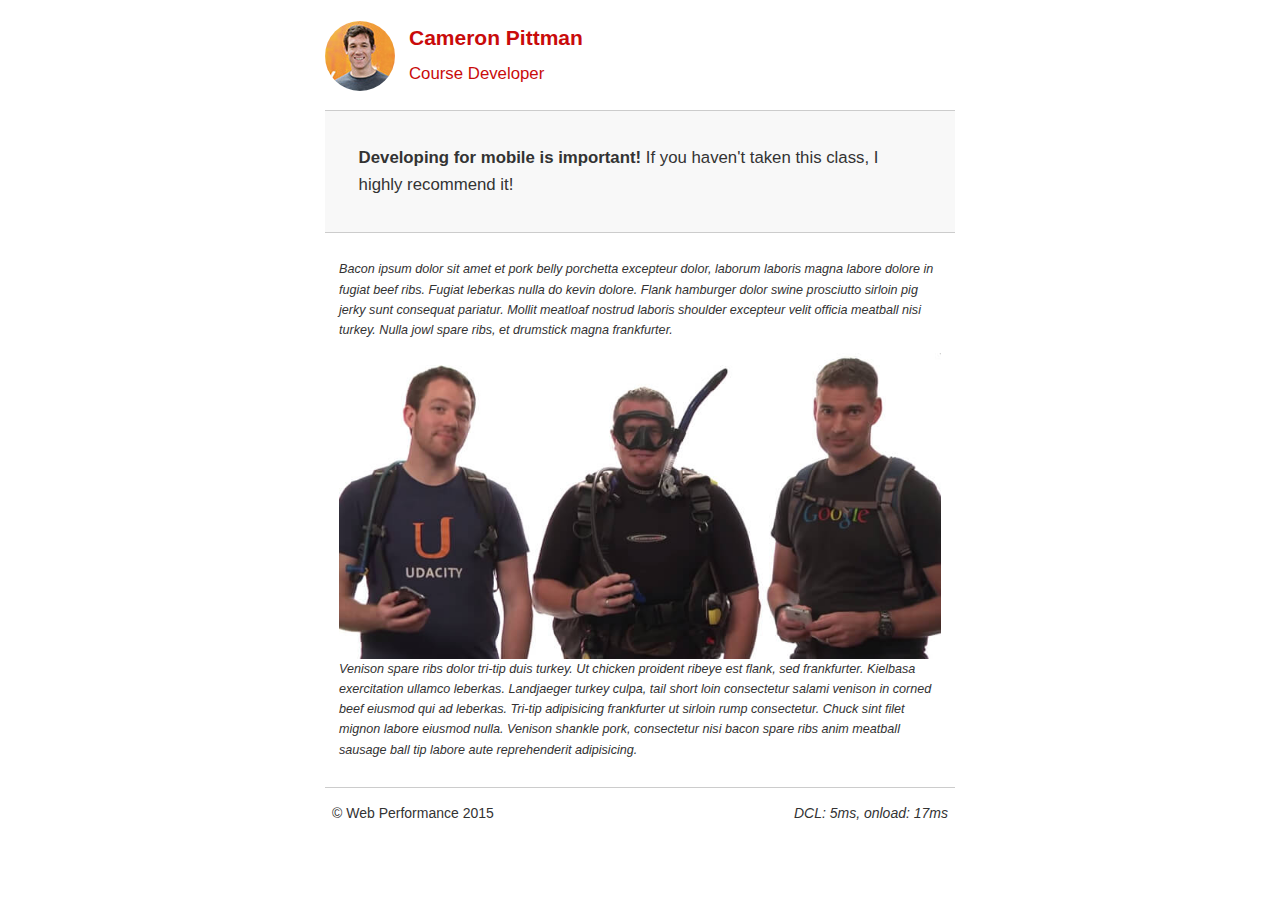
<file: project-mobile.html>
<!DOCTYPE html><html lang="en"><head> <meta charset="utf-8"> <meta name="viewport" content="width=device-width, initial-scale=1"> <meta name="description" content="Portfolio"> <meta name="author" content="Cameron Pittman"> <title>Cameron Pittman: Portfolio</title> <link href="css/print_mini.css" rel="stylesheet" media="print"> <script async src="js/perfmatters_mini.js"></script> <style>html{-webkit-tap-highlight-color: rgba(0, 0, 0, 0); -ms-text-size-adjust: 100%; -webkit-text-size-adjust: none;}body, button, input, select, textarea{font-family: 'Open Sans', sans-serif; color: #333;}a{color: #12C;}a:visited{color: #61C;}a:focus{outline: thin dotted;}a:hover, a:active{color: #c00; outline: 0;}ul, ol{margin: 1em 0; padding: 0 0 0 20px;}img{border: 0; max-width: 100%;}header, footer, .container{max-width: 45em; margin: 0 auto;}@media only screen and (max-width: 480px){body{font-size: 12px;}header p{padding-left: 4.5em;}}</style></head><body style='margin: 0; font-size: 14px; line-height: 1.61; font-weight: 400; background:#fff;'> <header style='padding: 0 0.5em; color: #C90B0B;'> <a href="/"><img src="img/profilepic.jpg" style='border-radius: 40px; float: left;'> </a> <p style='font-size:1.5em; font-weight: bold; padding-left: 4em;'>Cameron Pittman <br><span style='font-size: 0.8em; font-weight: normal;'>Course Developer</span> </p></header> <div class="container"> <div class="hero" style='padding: 2em; background-color: #f8f8f8; font-size:1.2em; border-bottom: 1px solid #ccc; border-top: 1px solid #ccc;'> <strong>Developing for mobile is important!</strong> If you haven't taken this class, I highly recommend it! </div><div class="content" style='padding: 1em 1em;'> <p style='font-size: 0.9em; font-style: italic;'>Bacon ipsum dolor sit amet et pork belly porchetta excepteur dolor, laborum laboris magna labore dolore in fugiat beef ribs. Fugiat leberkas nulla do kevin dolore. Flank hamburger dolor swine prosciutto sirloin pig jerky sunt consequat pariatur. Mollit meatloaf nostrud laboris shoulder excepteur velit officia meatball nisi turkey. Nulla jowl spare ribs, et drumstick magna frankfurter.</p><img src="img/mobilewebdev.jpg" style='float:left; padding-right: 1em;'> <p style='font-size: 0.9em; font-style: italic;'>Venison spare ribs dolor tri-tip duis turkey. Ut chicken proident ribeye est flank, sed frankfurter. Kielbasa exercitation ullamco leberkas. Landjaeger turkey culpa, tail short loin consectetur salami venison in corned beef eiusmod qui ad leberkas. Tri-tip adipisicing frankfurter ut sirloin rump consectetur. Chuck sint filet mignon labore eiusmod nulla. Venison shankle pork, consectetur nisi bacon spare ribs anim meatball sausage ball tip labore aute reprehenderit adipisicing.</p></div><footer style='padding: 0 0.5em; border-top: 1px solid #ccc;'> <p>&copy; Web Performance 2015 <span id="crp-stats" style='float: right; font-style: italic;'></span> </p></footer> <script>(function(w, g){w['GoogleAnalyticsObject']=g; w[g]=w[g] || function(){(w[g].q=w[g].q || []).push(arguments)}; w[g].l=1 * new Date();})(window, 'ga'); // TODO: replace with your Google Analytics profile ID. ga('create', 'UA-XXXX-Y'); ga('send', 'pageview'); </script> <script src="http://www.google-analytics.com/analytics.js" async></script></body></html>
</file>
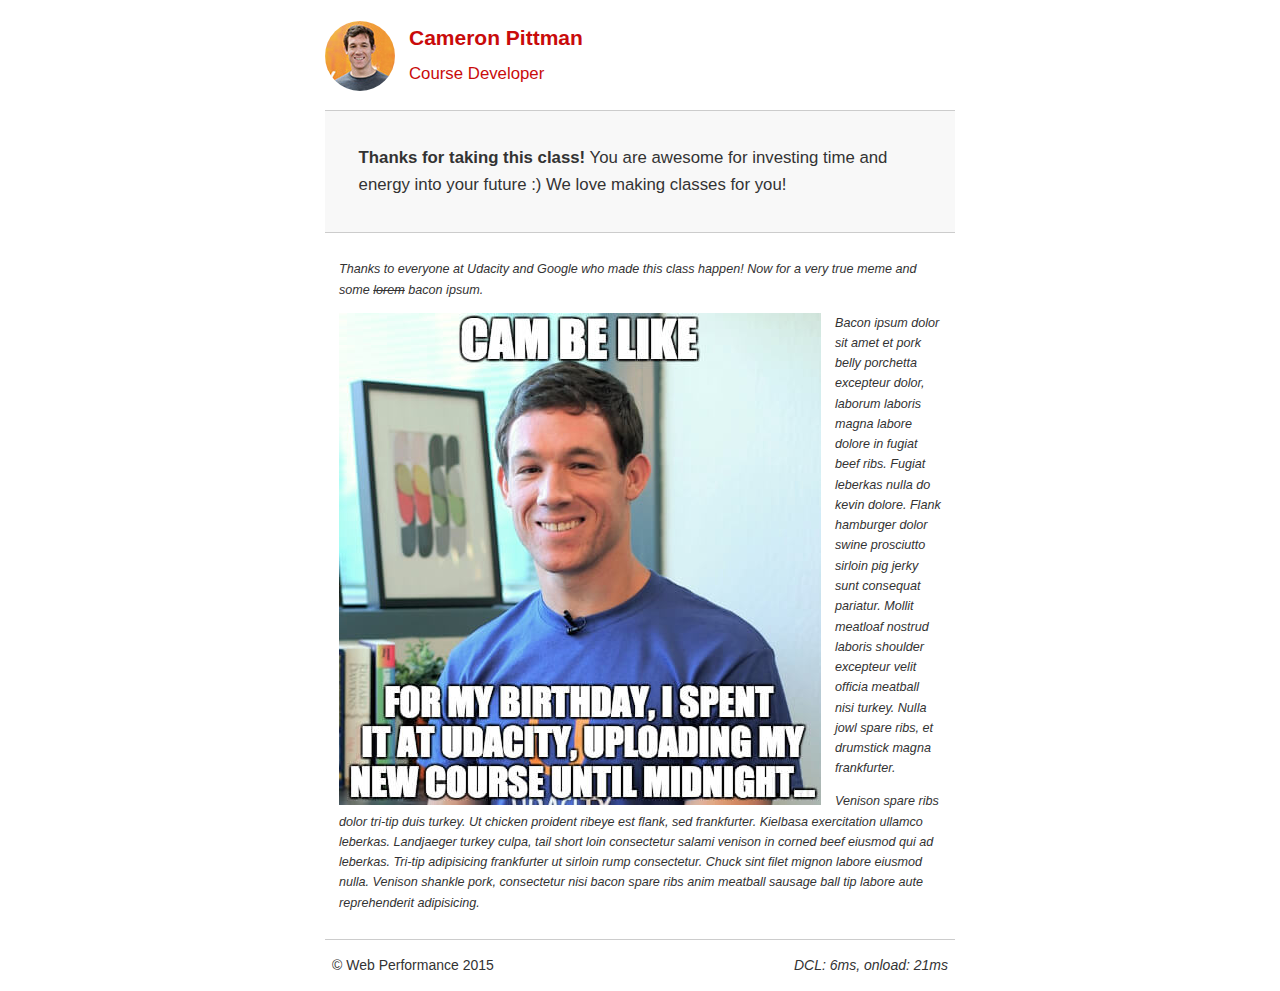
<file: project-webperf.html>
<!DOCTYPE html><html lang="en"><head> <meta charset="utf-8"> <meta name="viewport" content="width=device-width, initial-scale=1"> <meta name="description" content="Portfolio"> <meta name="author" content="Cameron Pittman"> <title>Cameron Pittman: Portfolio</title> <link href="css/print_mini.css" rel="stylesheet" media="print"> <script async src="js/perfmatters_mini.js"></script> <style>html{-webkit-tap-highlight-color: rgba(0, 0, 0, 0); -ms-text-size-adjust: 100%; -webkit-text-size-adjust: none;}body, button, input, select, textarea{font-family: 'Open Sans', sans-serif; color: #333;}a{color: #12C;}a:visited{color: #61C;}a:focus{outline: thin dotted;}a:hover, a:active{color: #c00; outline: 0;}ul, ol{margin: 1em 0; padding: 0 0 0 20px;}img{border: 0; max-width: 100%;}header, footer, .container{max-width: 45em; margin: 0 auto;}@media only screen and (max-width: 480px){body{font-size: 12px;}header p{padding-left: 4.5em;}}</style></head><body style='margin: 0; font-size: 14px; line-height: 1.61; font-weight: 400; background:#fff;'> <header style='padding: 0 0.5em; color: #C90B0B;'> <a href="/"><img src="img/profilepic.jpg" style='border-radius: 40px; float: left;'> </a> <p style='font-size:1.5em; font-weight: bold; padding-left: 4em;'>Cameron Pittman <br><span style='font-size: 0.8em; font-weight: normal;'>Course Developer</span> </p></header> <div class="container"> <div class="hero" style='padding: 2em; background-color: #f8f8f8; font-size:1.2em; border-bottom: 1px solid #ccc; border-top: 1px solid #ccc;'> <strong>Thanks for taking this class!</strong> You are awesome for investing time and energy into your future :) We love making classes for you! </div><div class="content" style='padding: 1em 1em;'> <p style='font-size: 0.9em; font-style: italic;'>Thanks to everyone at Udacity and Google who made this class happen! Now for a very true meme and some <strike>lorem</strike> bacon ipsum.</p><img src="img/cam_be_like.jpg" style='float:left; padding-right: 1em;'> <p style='font-size: 0.9em; font-style: italic;'>Bacon ipsum dolor sit amet et pork belly porchetta excepteur dolor, laborum laboris magna labore dolore in fugiat beef ribs. Fugiat leberkas nulla do kevin dolore. Flank hamburger dolor swine prosciutto sirloin pig jerky sunt consequat pariatur. Mollit meatloaf nostrud laboris shoulder excepteur velit officia meatball nisi turkey. Nulla jowl spare ribs, et drumstick magna frankfurter.</p><p style='font-size: 0.9em; font-style: italic;'>Venison spare ribs dolor tri-tip duis turkey. Ut chicken proident ribeye est flank, sed frankfurter. Kielbasa exercitation ullamco leberkas. Landjaeger turkey culpa, tail short loin consectetur salami venison in corned beef eiusmod qui ad leberkas. Tri-tip adipisicing frankfurter ut sirloin rump consectetur. Chuck sint filet mignon labore eiusmod nulla. Venison shankle pork, consectetur nisi bacon spare ribs anim meatball sausage ball tip labore aute reprehenderit adipisicing.</p></div><footer style='padding: 0 0.5em; border-top: 1px solid #ccc;'> <p>&copy; Web Performance 2015 <span id="crp-stats" style='float: right; font-style: italic;'></span> </p></footer> <script>(function(w, g){w['GoogleAnalyticsObject']=g; w[g]=w[g] || function(){(w[g].q=w[g].q || []).push(arguments)}; w[g].l=1 * new Date();})(window, 'ga'); // TODO: replace with your Google Analytics profile ID. ga('create', 'UA-XXXX-Y'); ga('send', 'pageview'); </script> <script src="http://www.google-analytics.com/analytics.js" async></script></body></html>
</file>
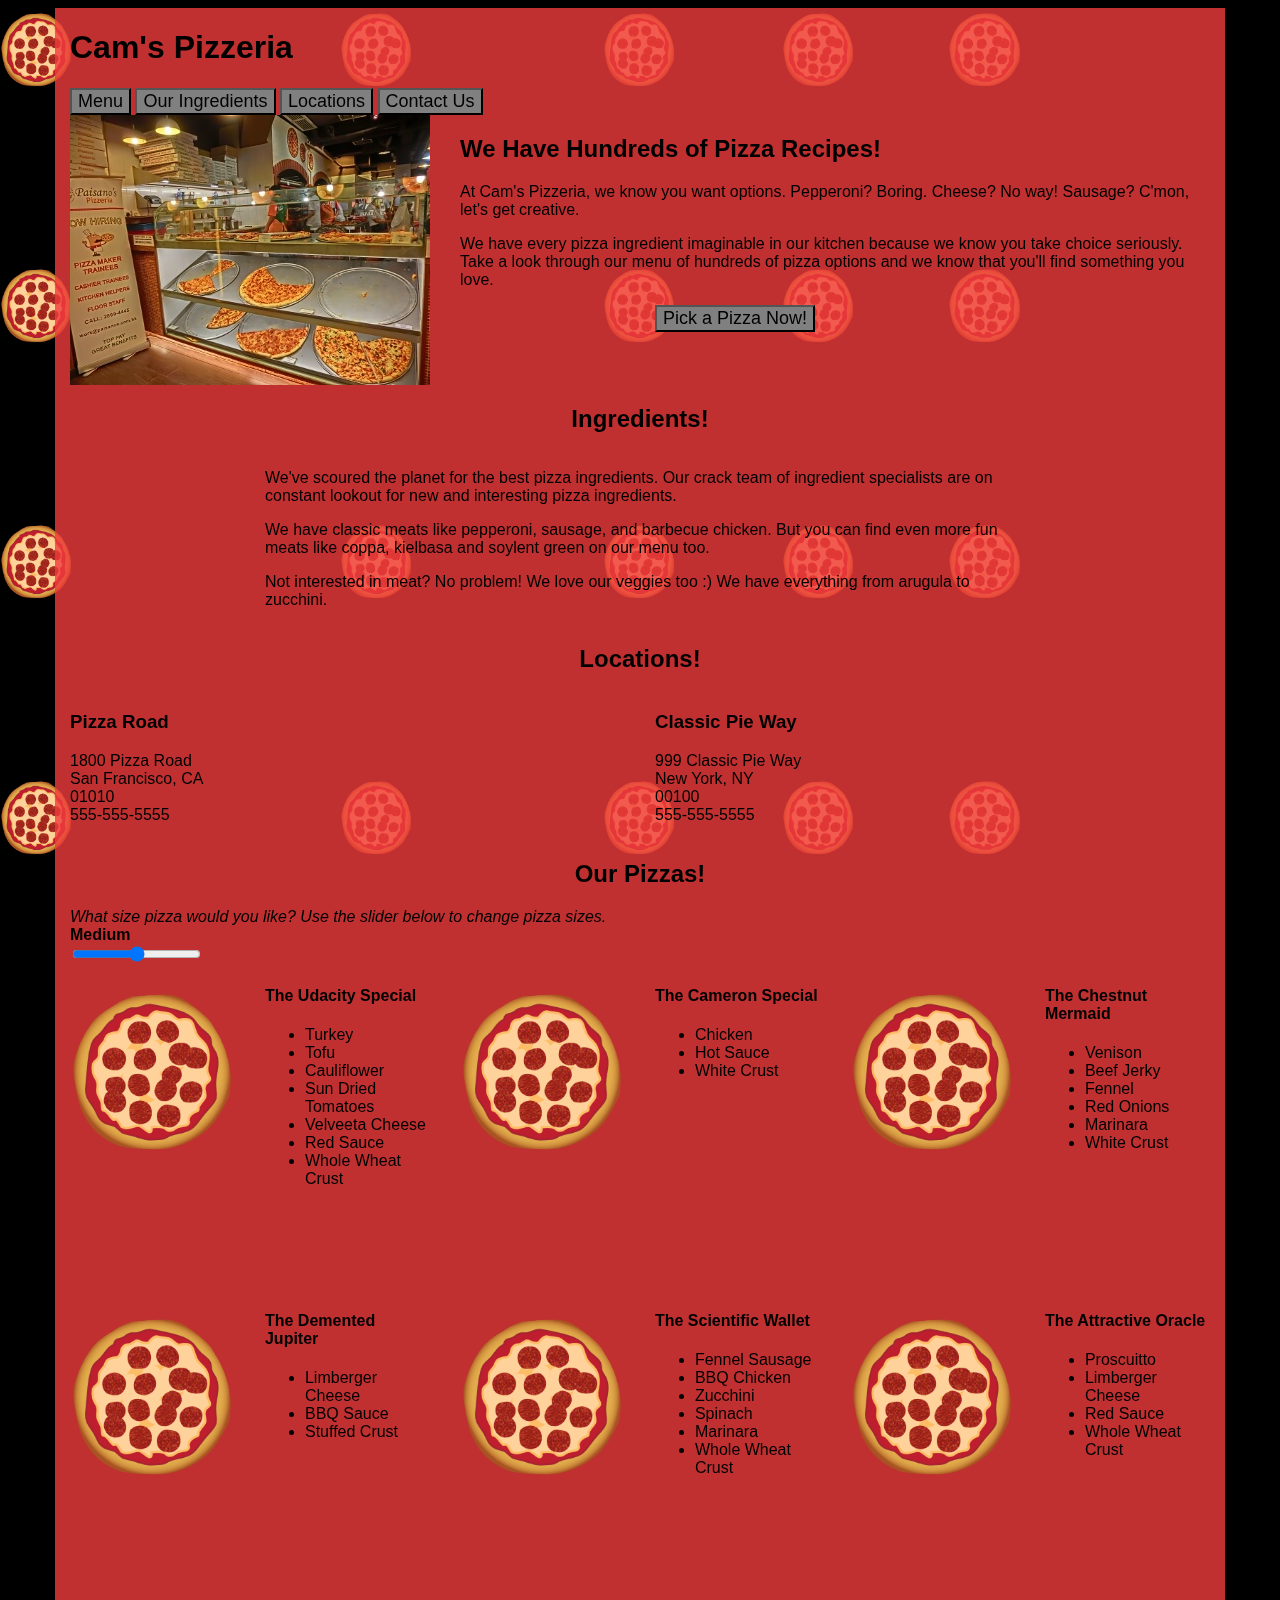
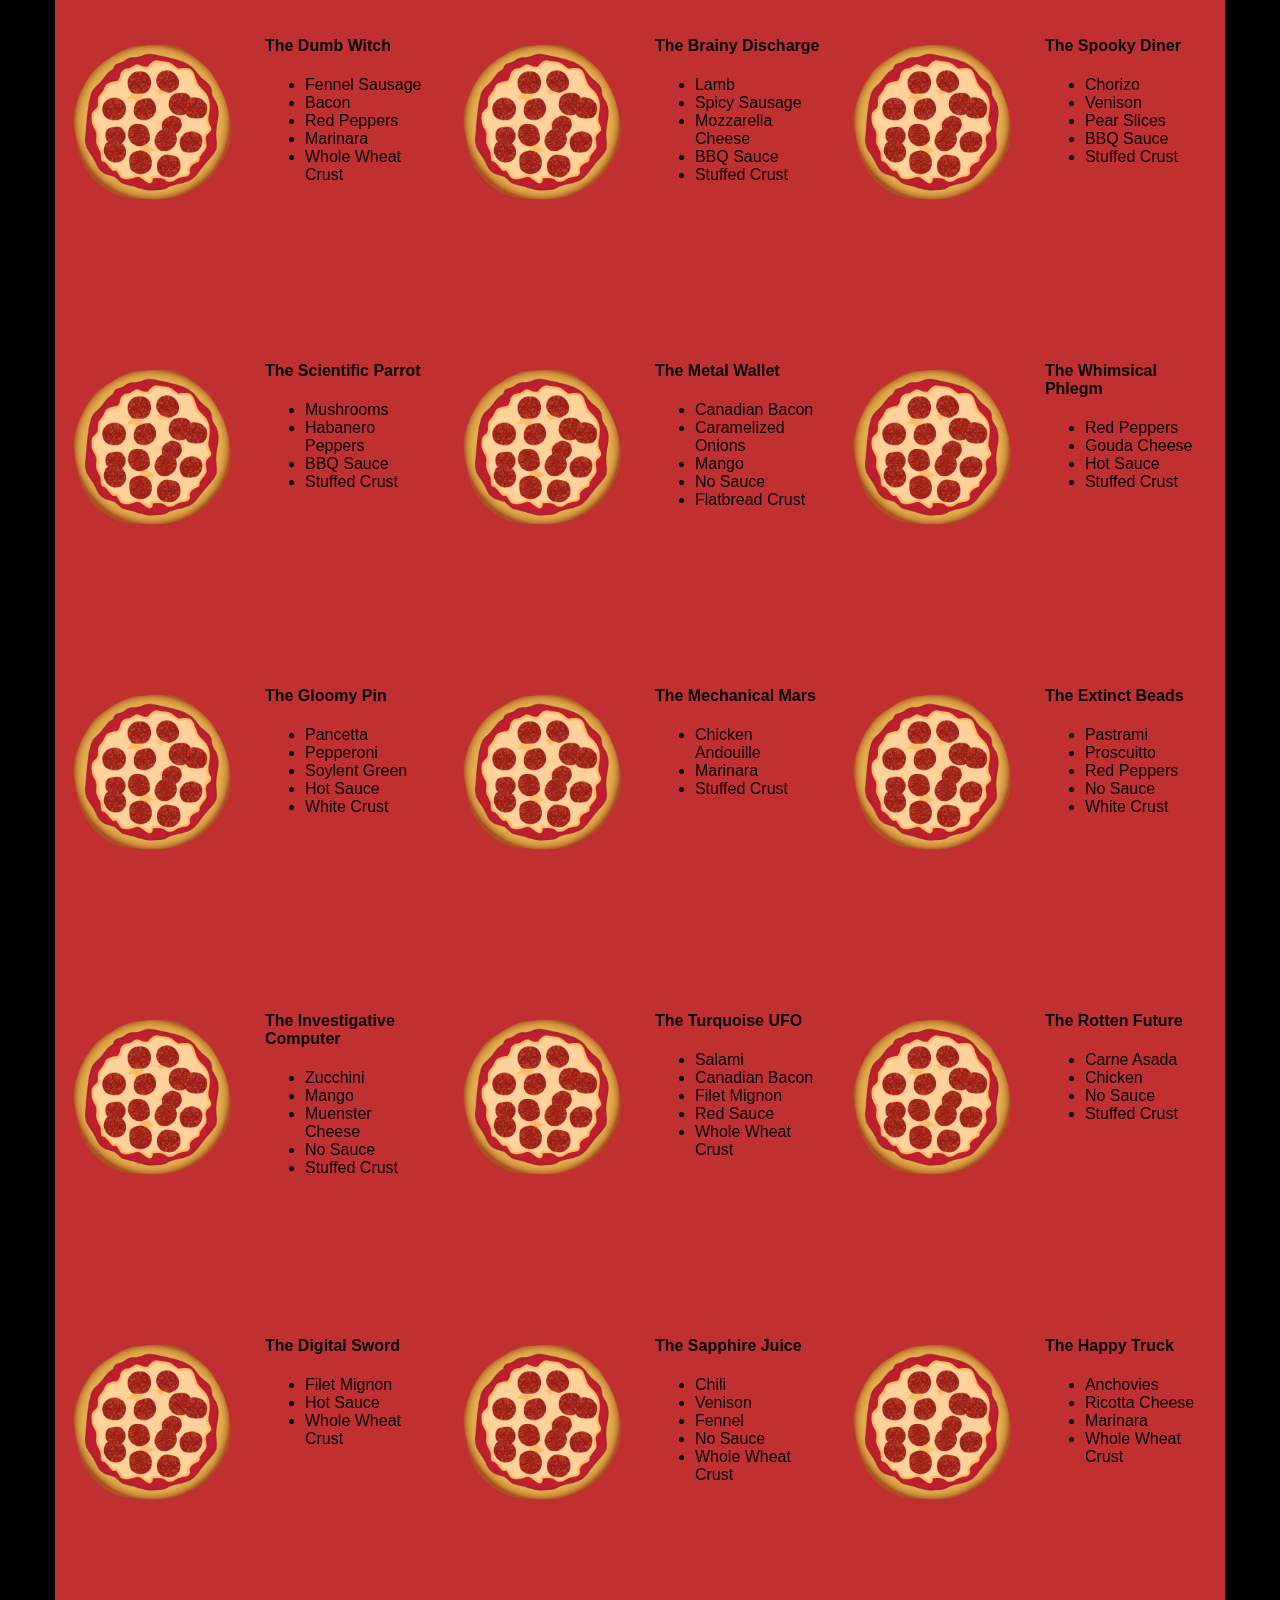
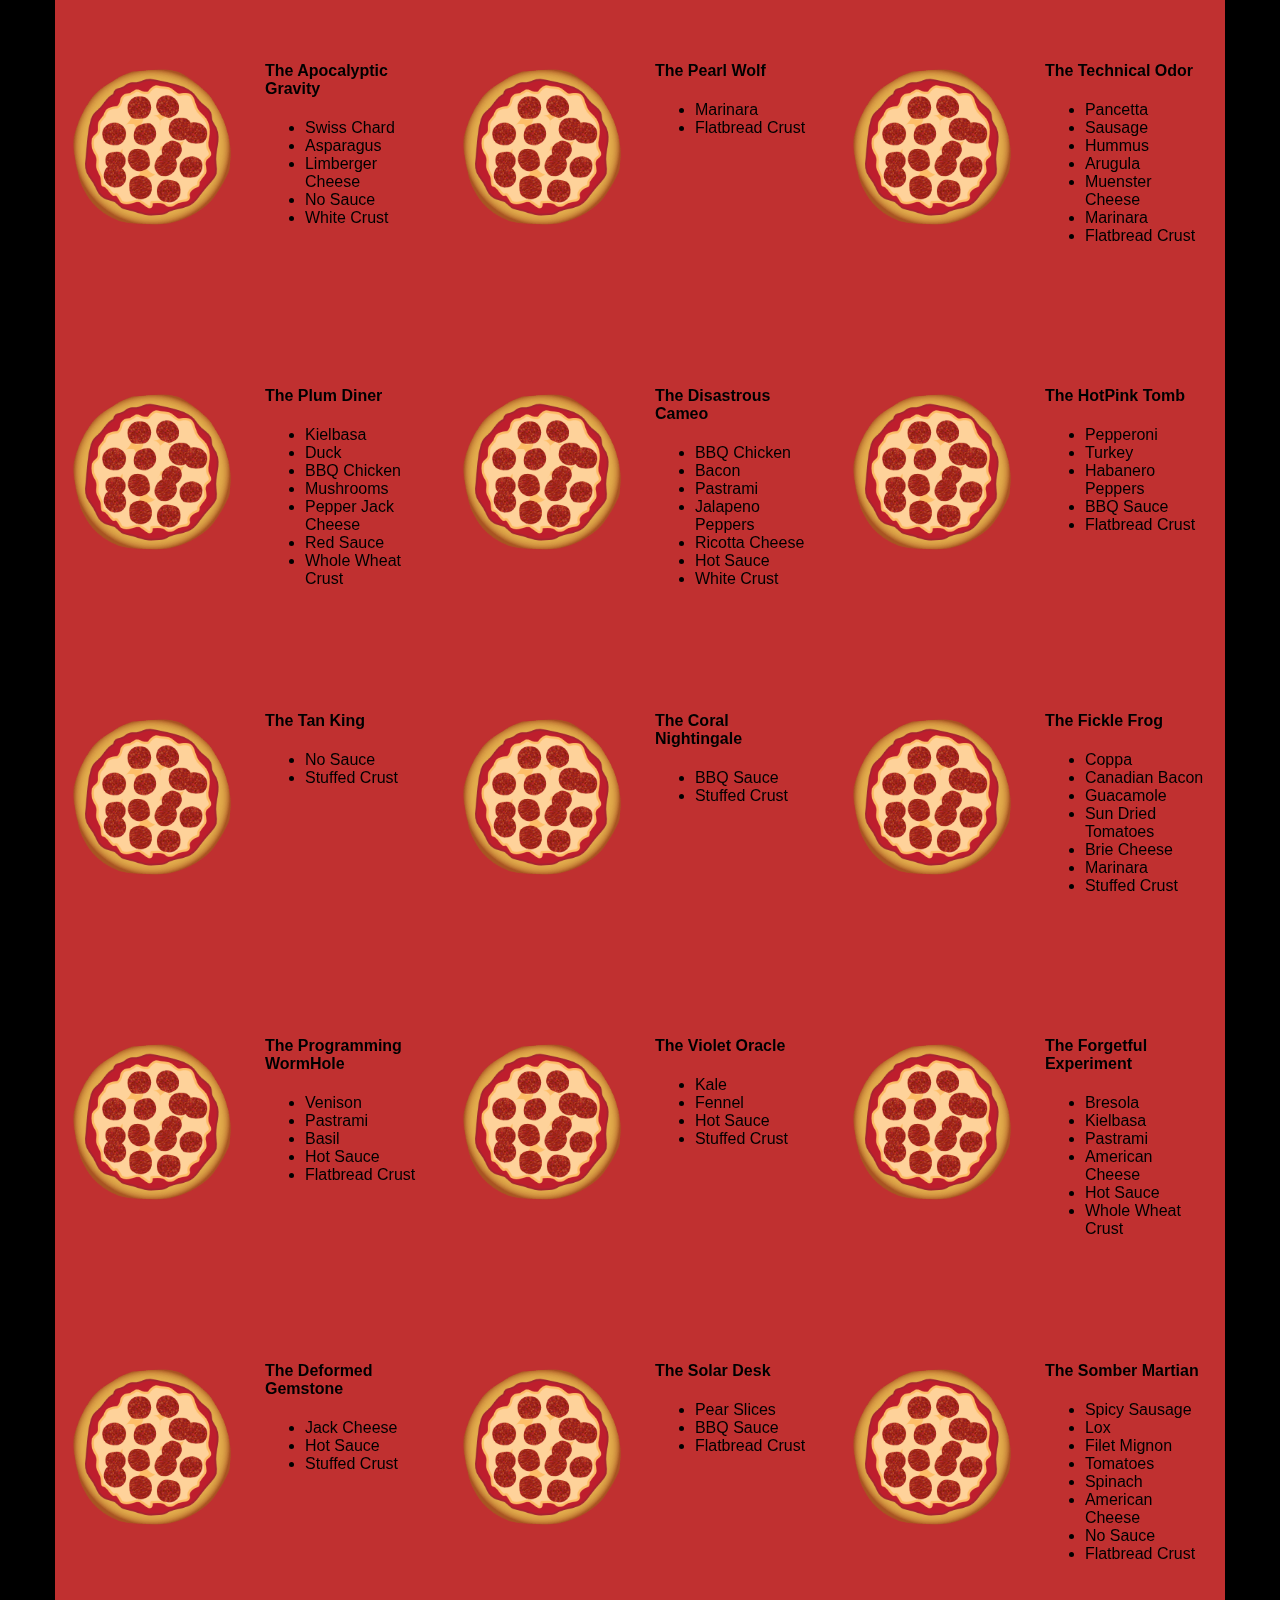
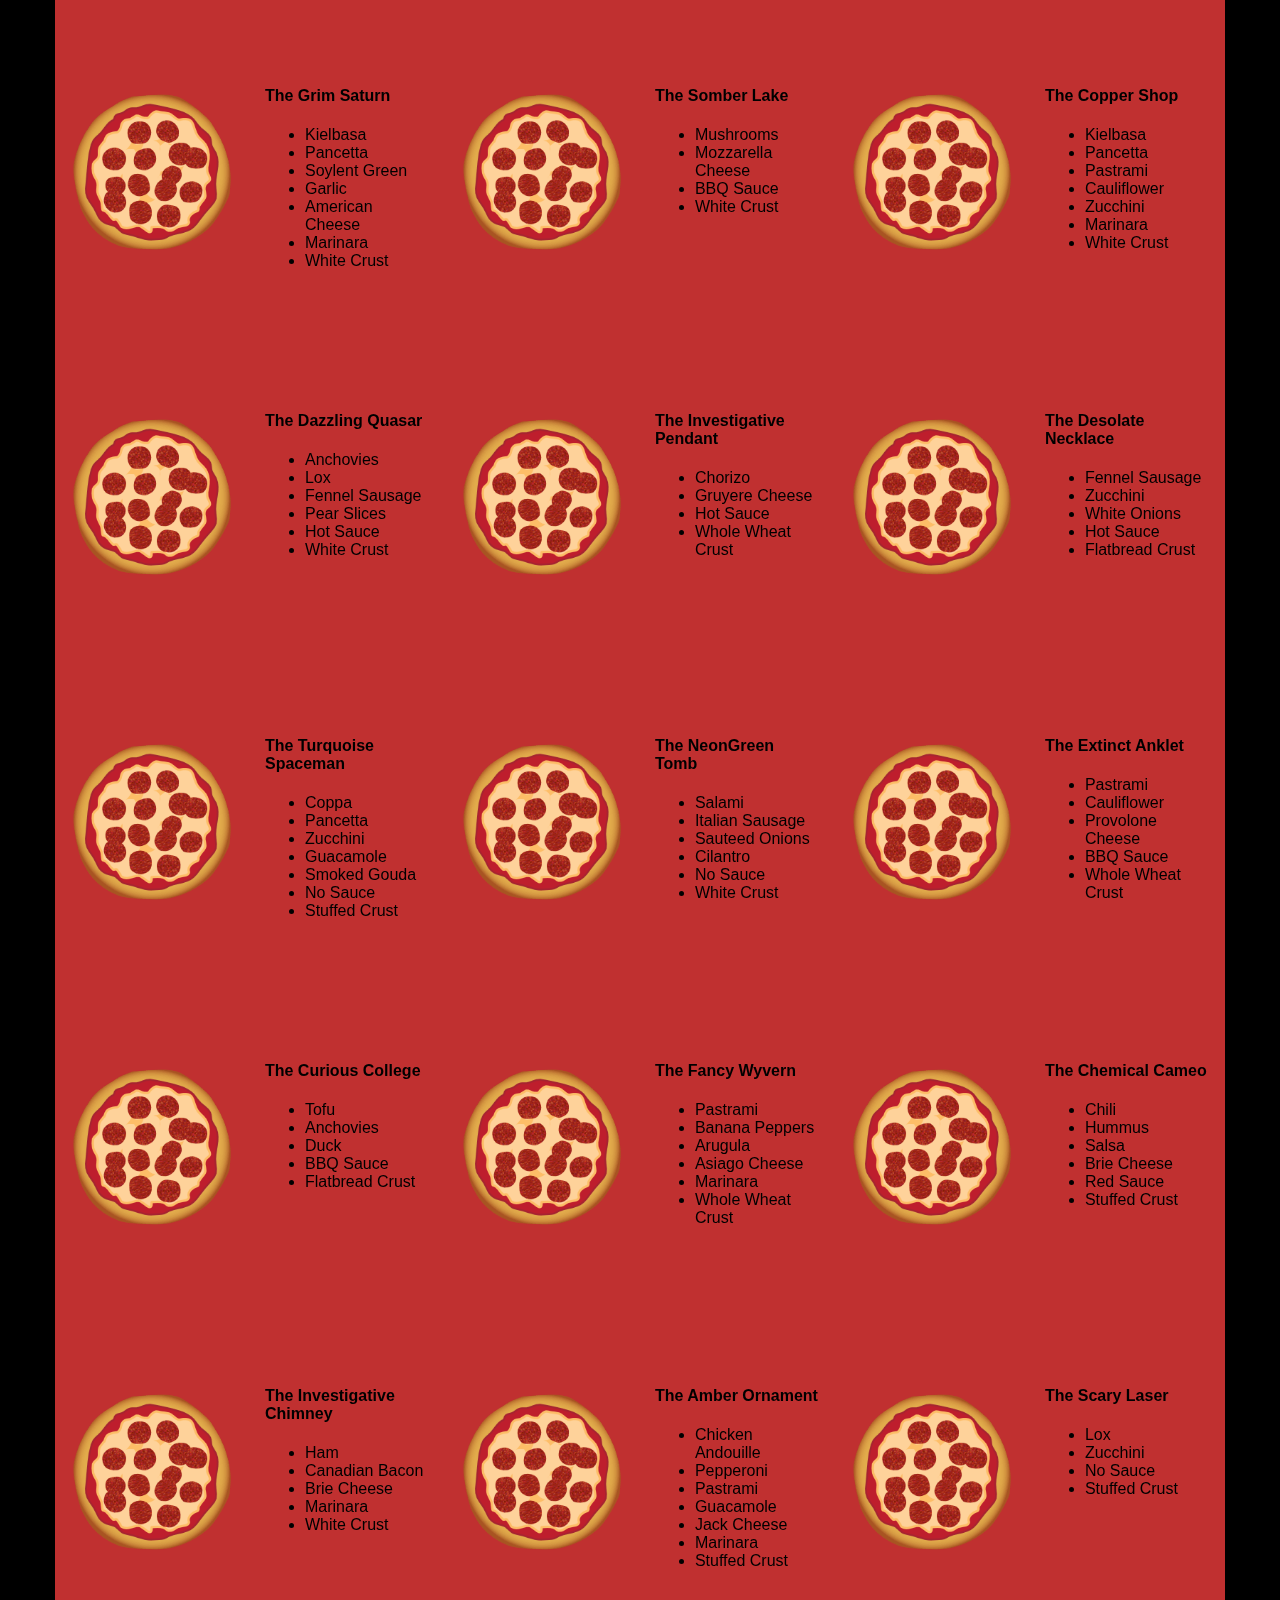
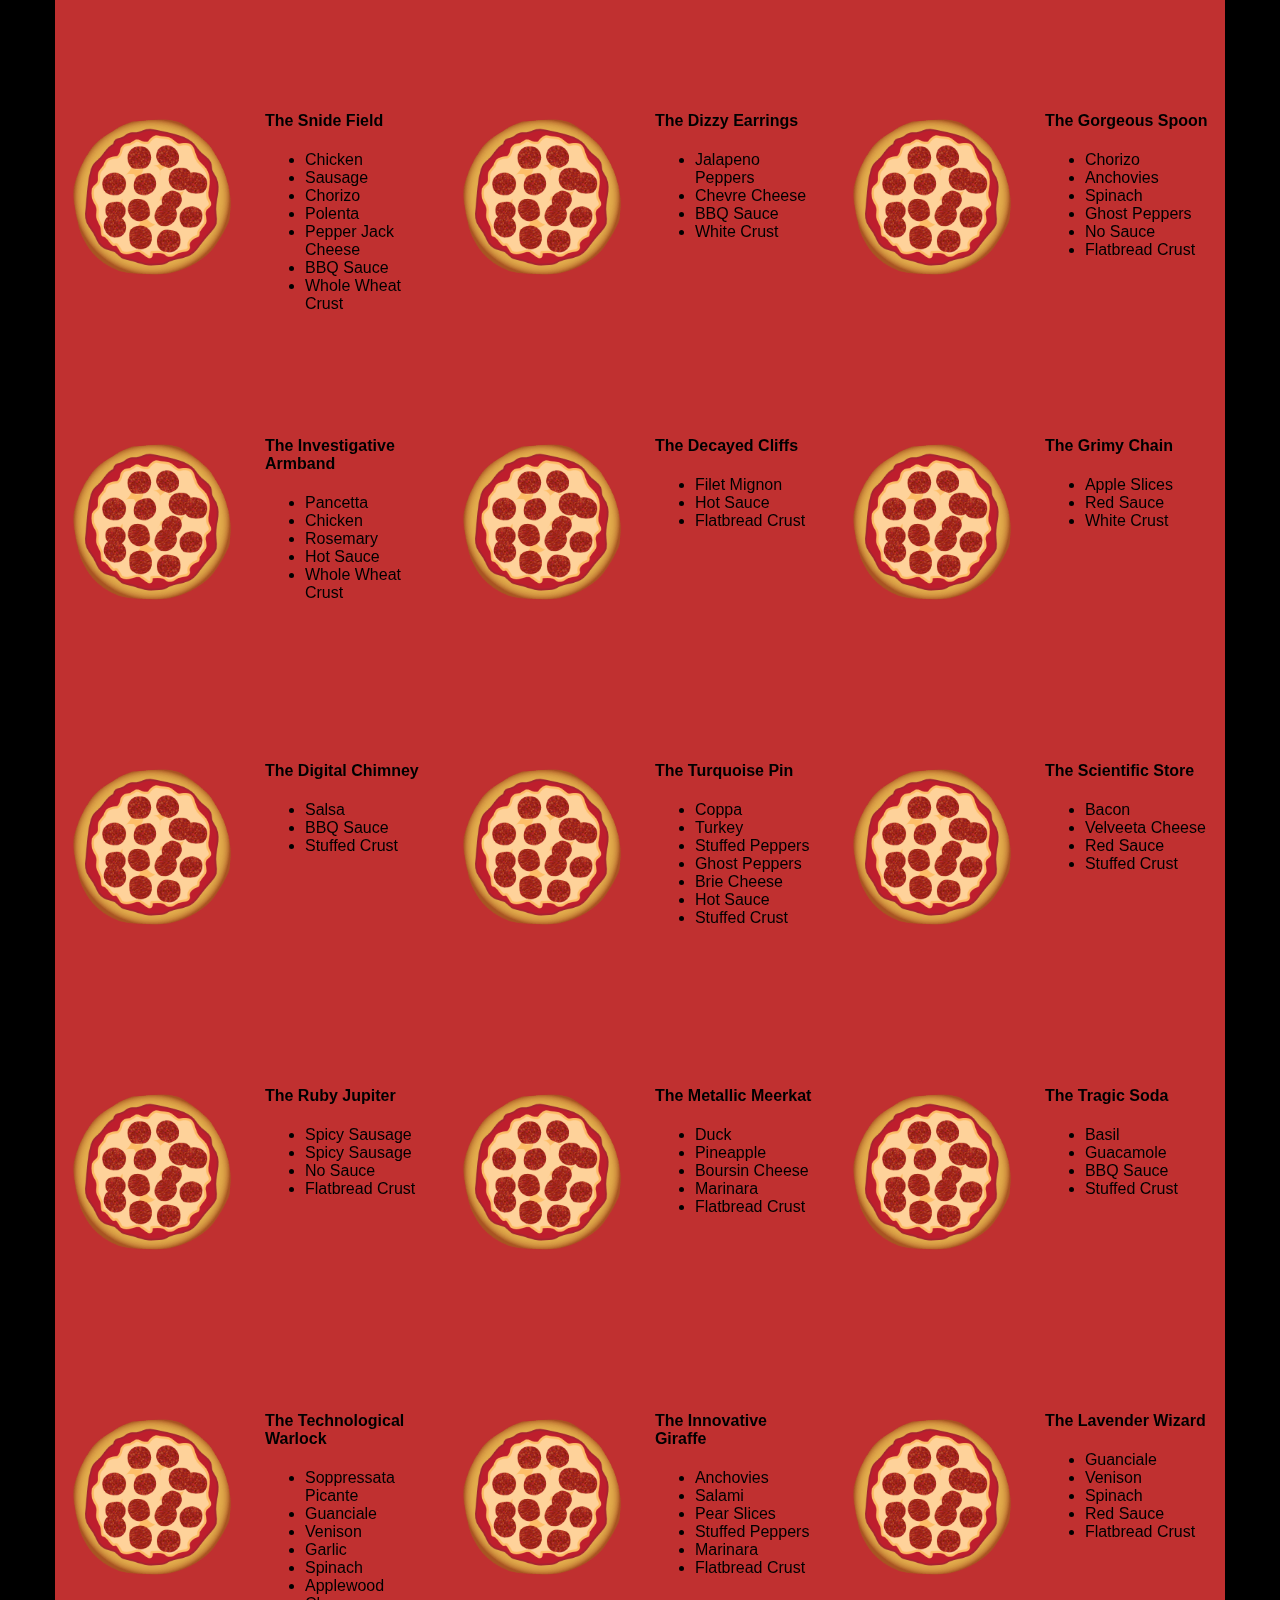
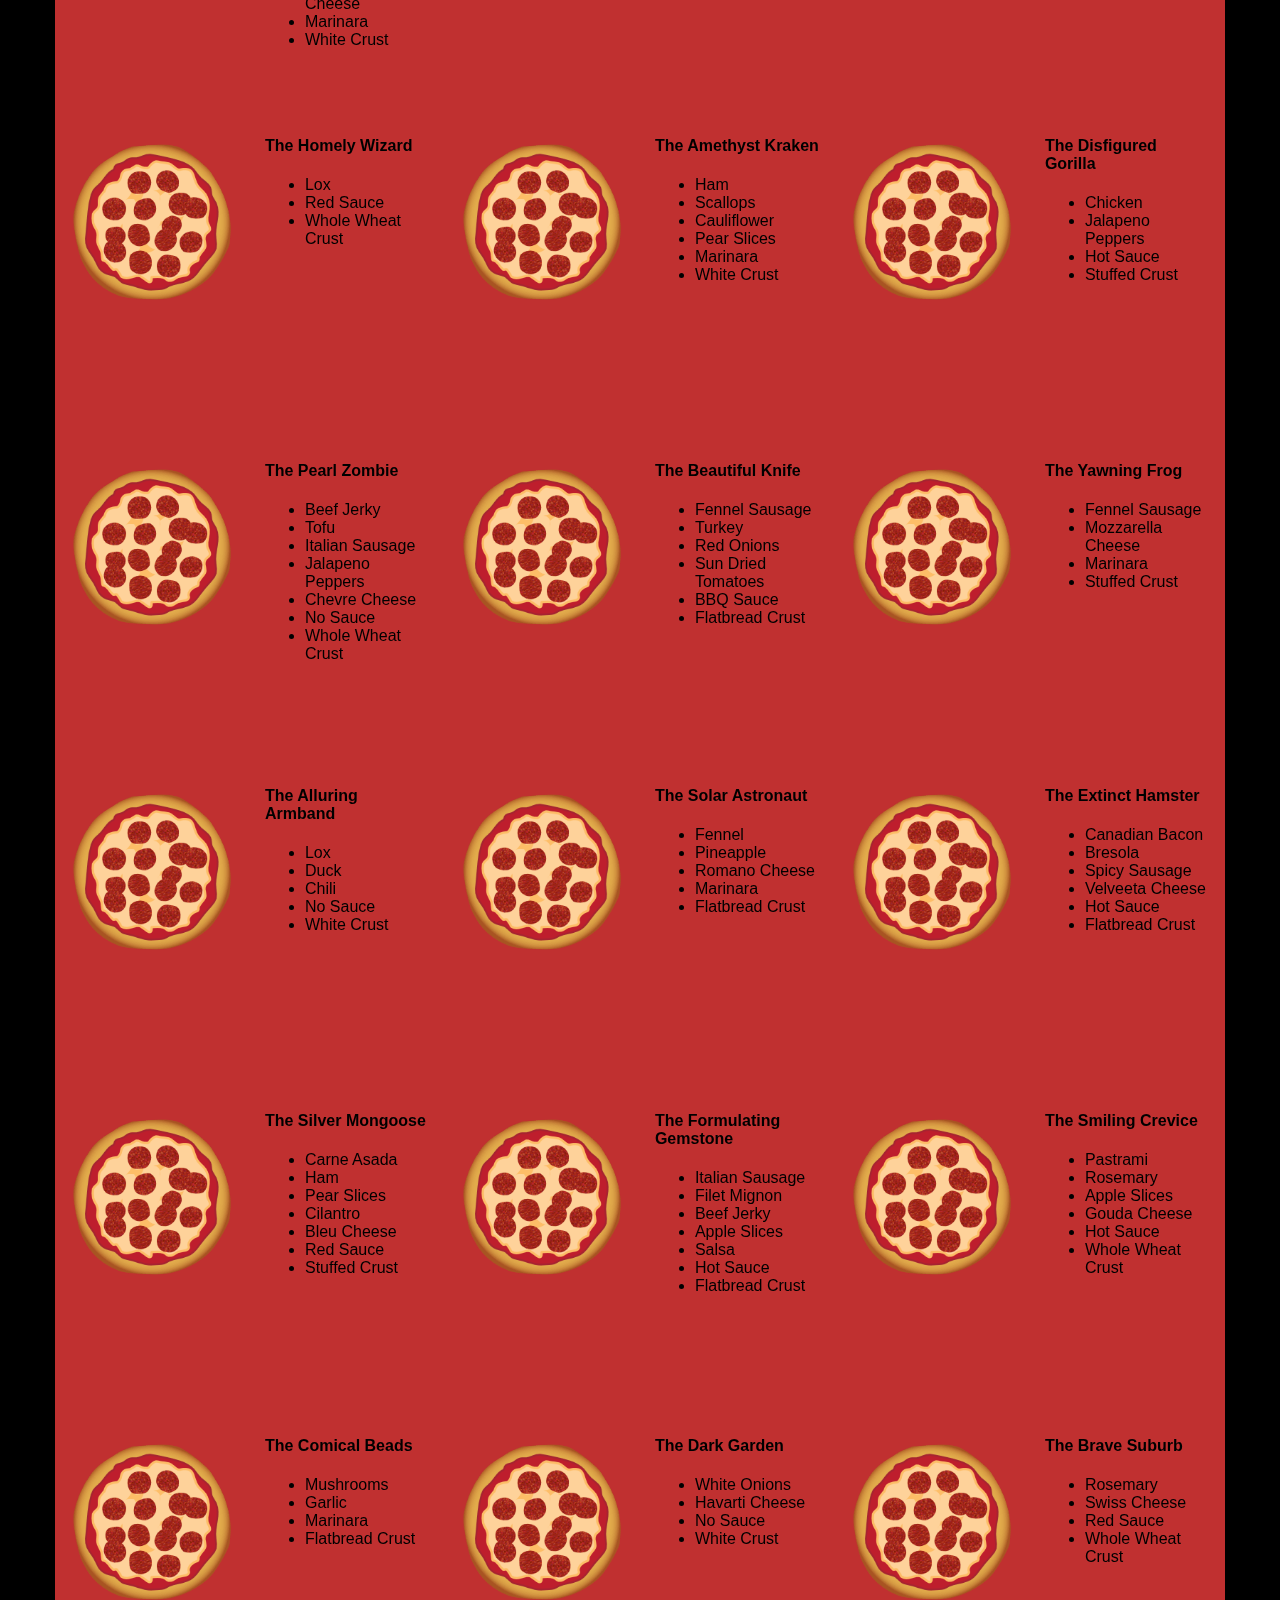
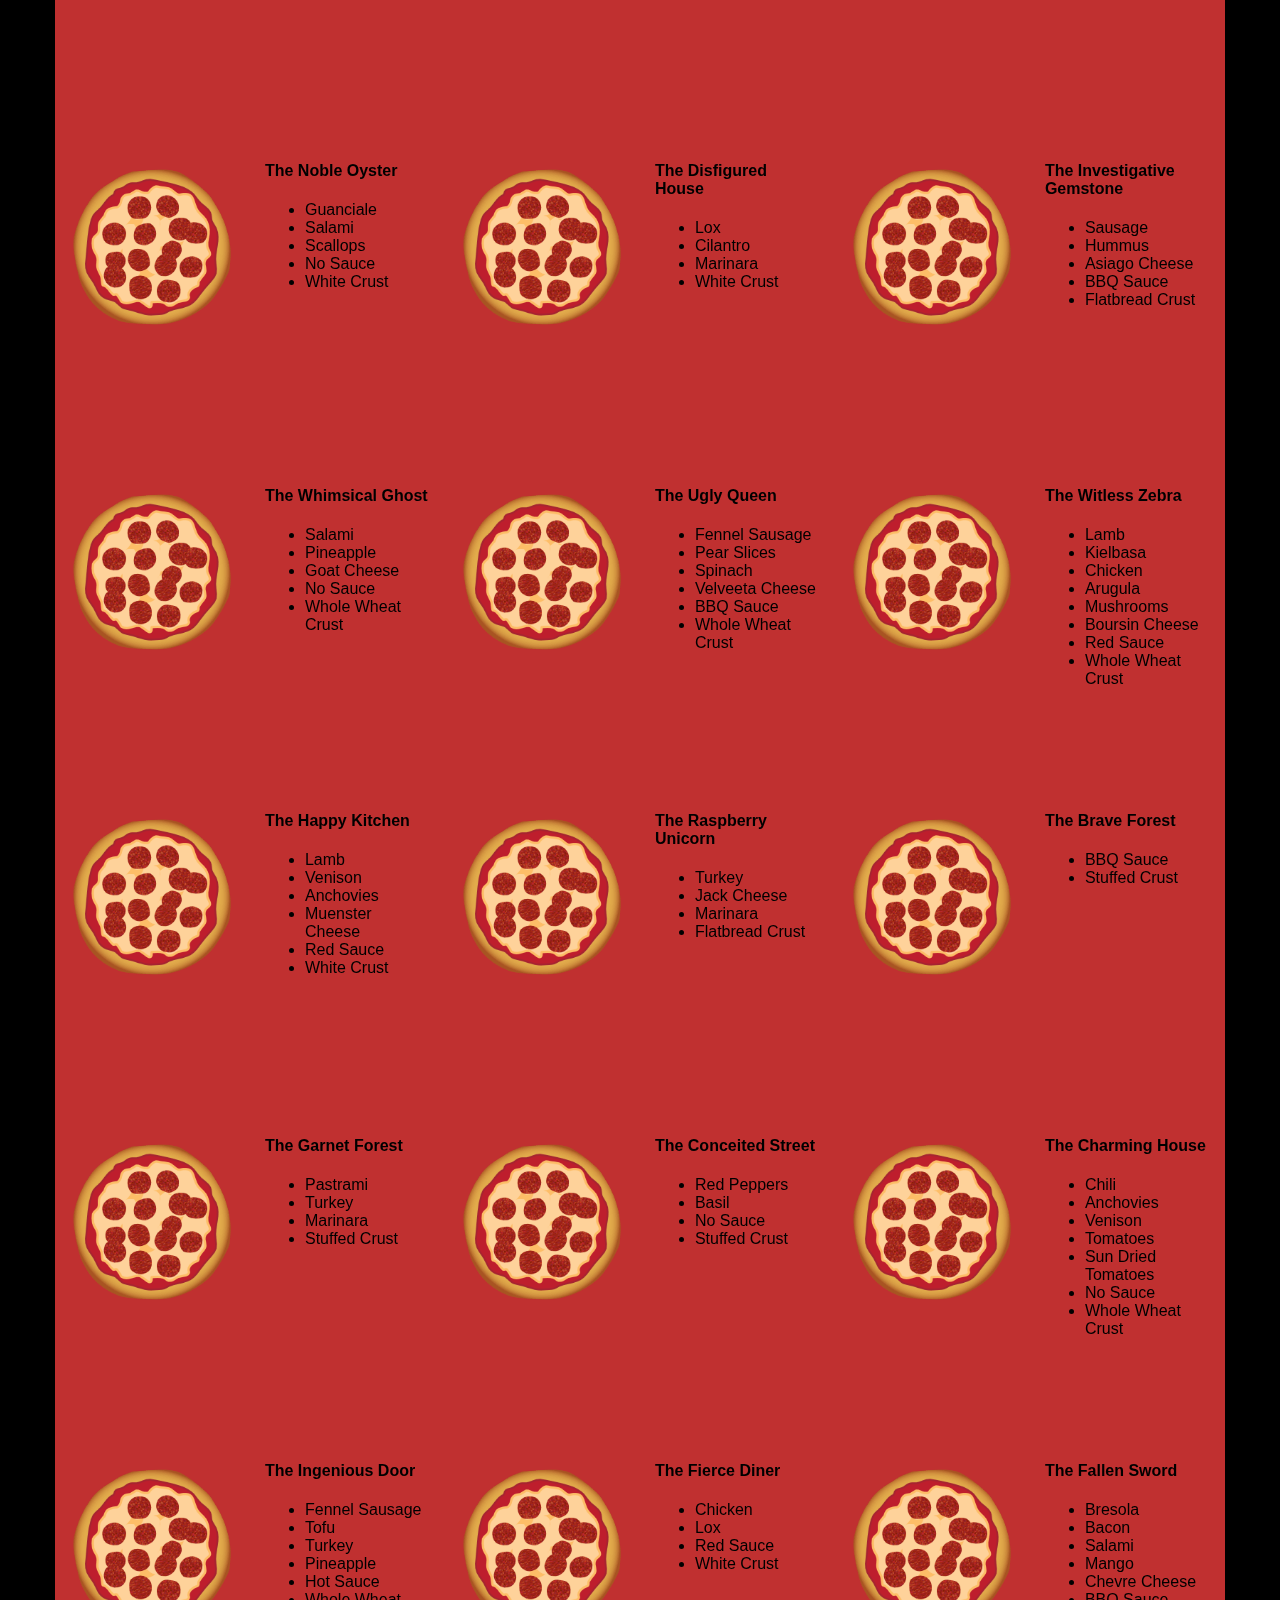
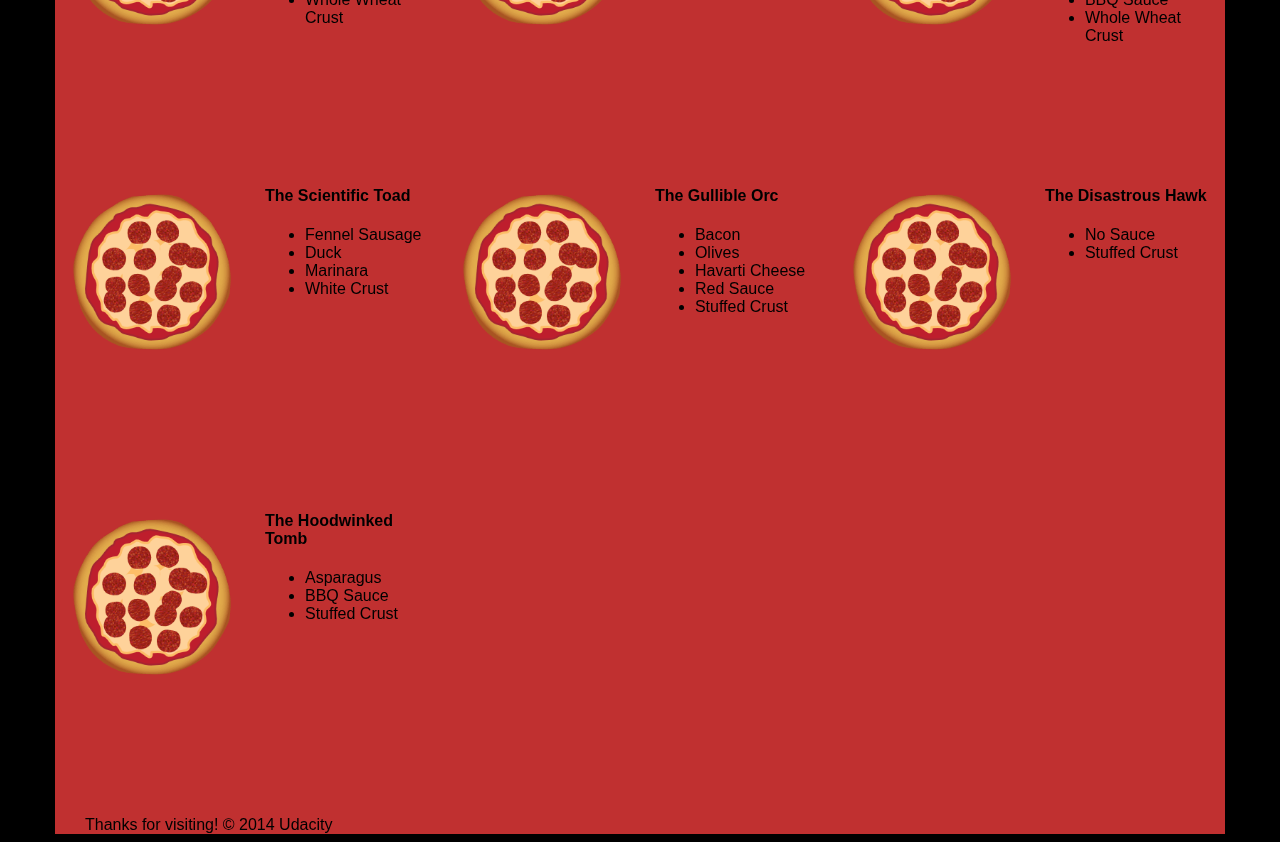
<file: views/pizza.html>
<!DOCTYPE HTML>
<html>
<head>  
  <link rel="stylesheet" href="css/style.css">
  <link rel="stylesheet" href="css/bootstrap-grid.css">
</head>

<body>
  <div class="container">
    <div id="header" class="row">
      <div class="col-md-6">
        <div class="row">
          <div class="col-md-12">
            <h1>Cam's Pizzeria</h1>
            <div class="row">
              <div id="menu" class="col-md-12">
                <form action="#randomPizzas">
                  <input type="submit" value="Menu">
                </form>
                <form action="#ingredients">
                  <input type="submit" value="Our Ingredients">
                </form>
                <form action="#locations">
                  <input type="submit" value="Locations">
                </form>
                <form action="#" onsubmit="alert('Thanks for clicking! This button doesn\'t do anything because this is a fake pizzeria :\)')">
                  <input type="submit" value="Contact Us">
                </form>
              </div>
            </div>
          </div>
        </div>
      </div>
      <div id="movingPizzas1" class="col-md-6">
      </div>
    </div>
    <div id="callToAction" class="row">
      <div class="col-md-4">
        <img src="images/pizzeria_360x270.jpg" class="img-responsive"> <!-- Image credit to: http://commons.wikimedia.org/wiki/File:HK_TST_night_%E5%98%89%E8%98%AD%E9%81%93_Granville_Road_restaurant_Paisano's_Pizzeria_pizza_Dec-2013.JPG -->
      </div>
      <div class="col-md-8">
        <div class="row">
          <div class="col-md-12">
            <h2>We Have Hundreds of Pizza Recipes!</h2>            
            <p>At Cam's Pizzeria, we know you want options. Pepperoni? Boring. Cheese? No way! Sausage? C'mon, let's get creative.</p>

            <p>We have every pizza ingredient imaginable in our kitchen because we know you take choice seriously. Take a look through our menu of hundreds of pizza options and we know that you'll find something you love.</p>
          </div>
        </div>
        <div class="row">
          <div class="col-md-6 col-md-push-3">
            <form action="#randomPizzas">
              <input type="submit" value="Pick a Pizza Now!">
            </form>
          </div>
        </div>
      </div>
    </div>
    <div id="ingredients" class="row">
      <div class="col-md-8 col-md-push-2">
        <div class="row">
          <div class="col-md-12 centered">
            <h2>Ingredients!</h2>
          </div>
        </div>
        <div class="row">
          <div class="col-md-12">
            <p>We've scoured the planet for the best pizza ingredients. Our crack team of ingredient specialists are on constant lookout for new and interesting pizza ingredients.</p>

            <p>We have classic meats like pepperoni, sausage, and barbecue chicken. But you can find even more fun meats like coppa, kielbasa and soylent green on our menu too.</p>

            <p>Not interested in meat? No problem! We love our veggies too :) We have everything from arugula to zucchini.</p>
          </div>
        </div>
      </div>
    </div>
    <div id="locations" class="row">
      <div class="col-md-12">
        <h2 style="text-align: center">Locations!</h2>
        <div class="row">
          <div class="col-md-6">
            <h3>Pizza Road</h3>
            <p>1800 Pizza Road<br>San Francisco, CA<br>01010<br>555-555-5555</p>
          </div>
          <div class="col-md-6">
            <h3>Classic Pie Way</h3>
            <p>999 Classic Pie Way<br>New York, NY<br>00100<br>555-555-5555</p>
          </div>
        </div>
      </div>
    </div>
    <div id="pizzaGenerator" class="row">
      <div class="col-md-12">
        <h2 style="text-align: center">Our Pizzas!</h2>
        <div class="row">
          <div class="col-md-12">
            <em>What size pizza would you like? Use the slider below to change pizza sizes.</em>
          </div>
          <div id="pizzaSize" class="col-md-6">Medium</div>
          <div class="col-md-12">
            <input id="sizeSlider" type="range" min="1" max="3" value="2" step="1" onchange="resizePizzas(this.value)"></input>
          </div>
        </div>
        <div id="randomPizzas" class="row">
          <div id="pizza0" class="randomPizzaContainer" style="width:33.33%;">
            <div class="col-md-6">
              <img src="images/pizza.png" class="img-responsive">
            </div>
            <div class="col-md-6">
              <h4>The Udacity Special</h4>
              <ul>
                <li>Turkey</li>
                <li>Tofu</li>
                <li>Cauliflower</li>
                <li>Sun Dried Tomatoes</li>
                <li>Velveeta Cheese</li>
                <li>Red Sauce</li>
                <li>Whole Wheat Crust</li>
              </ul>
            </div>
          </div>
          <div id="pizza1" class="randomPizzaContainer" style="width:33.33%;">
            <div class="col-md-6">
              <img src="images/pizza.png" class="img-responsive">
            </div>
            <div class="col-md-6">
              <h4>The Cameron Special</h4>
              <ul>
                <li>Chicken</li>
                <li>Hot Sauce</li>
                <li>White Crust</li>
              </ul>
            </div>
          </div>
        </div>
      </div>
    </div>
    <div id="footer" class="col-md-12">Thanks for visiting! &copy; 2014 Udacity</div>
  </div>
  <script type="text/javascript" src="js/main.js"></script>
</body>

</html>
</file>
<file: css/print_mini.css>
@media print{*{background:0 0!important;color:#000!important;text-shadow:none!important;filter:none!important;-ms-filter:none!important}a,a:visited{color:#444!important;text-decoration:underline}a[href]:after{content:" (" attr(href) ")"}img,tr{page-break-inside:avoid}img{max-width:100%!important}@page{margin:.5cm}h2,h3,p{orphans:3;widows:3}h2,h3{page-break-after:avoid}}
</file>
<file: views/css/style.css>
/** {
  outline: 1px solid red !important;
}*/
* {
  -webkit-box-sizing: border-box;
  -moz-box-sizing: border-box;
  -box-sizing: border-box;
}

body {
  font-family: "Trebuchet MS", Helvetica, sans-serif;
  background: black;
}

input {
  background: grey;
  font-size: 18px;
}

form {
  display: inline-block;
}

.centered {
  text-align: center;
}

#pizzaSize {
  font-weight: 800;
}

.mover {
  position: fixed;
  width: 256px;
  z-index: -1;
  backface-visibility: hidden;
  transform: translateZ(0);
	transform: translate3d(0,0,0);
}

.randomPizzaContainer {
  float: left;
  display: flex;
}

.randomPizzaContainer:after {
  content: "";
  display: table;
  clear:both;
}

 .container {
  background-color: rgba(240, 60, 60, 0.8);
}
</file>
